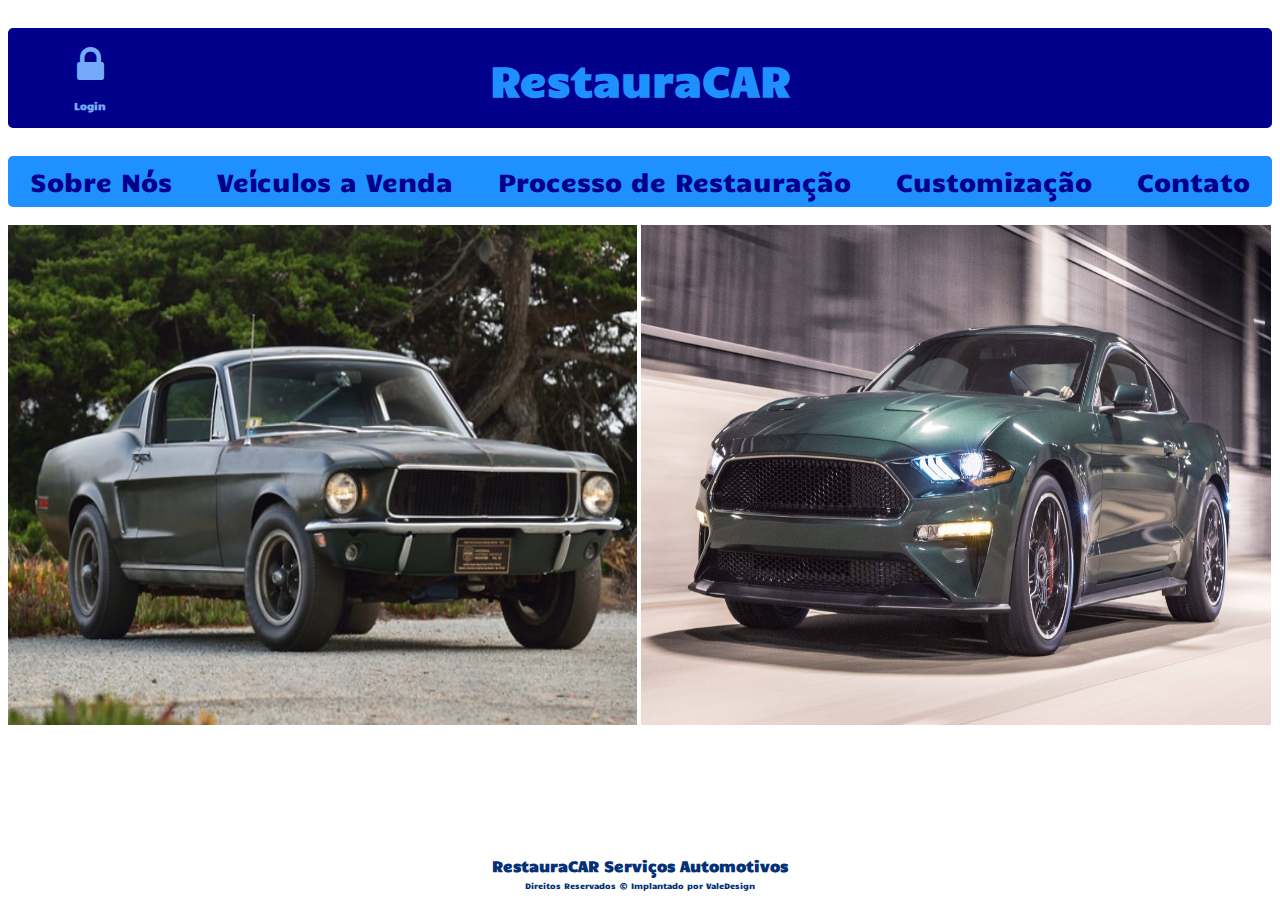
<file: index.html>
<!DOCTYPE html>
<html lang="en">

<head>
    <meta charset="UTF-8">
    <meta name="viewport" content="width=device-width, initial-scale=1.0">
    <link rel="stylesheet" type="text/css" href="style.css">
    <link rel="stylesheet" href="https://cdnjs.cloudflare.com/ajax/libs/font-awesome/4.7.0/css/font-awesome.min.css">
    <link href='https://fonts.googleapis.com/css?family=Candal' rel='stylesheet'>
    <script src="jsindex.js"></script>
    <title>RestauraCAR</title>
</head>

<body onresize="redimensionar()"></body>
<header>
    <h1>
        <div class="flex-container">
            <a class="home" href="login.html"><i class="fa fa-lock"></i><p>Login</p></a>
        </div>
        <div class="flex-containerm">
            <a class="homemobile" href="login.html"><i class="fa fa-lock"></i><p>Login</p></a>
        </div>
        <div class="flex-containerm2">
            <button<a onclick="mostrarNav()" class="navmobile"><i class="fa fa-bars"></i></a>
                </button>
        </div>
        RestauraCAR</h1>
</header>

<nav id="nav">
    <ul class="menu">
        <li><a href="about.html">Sobre Nós</a></li>
        <li><a href="venda.html">Veículos a Venda</a></li>
        <li><a href="restauracao.html">Processo de Restauração</a></li>
        <li><span>Customização <span onclick="abrirSubmenu()">
                <i class="fa fa-caret-square-o-down"></i>
           </span></span>
            <ul class="submenu">
                <li class="l1"><a href="suspensao.html">Suspensão</a></li>
                <li class="l2"><a href="motor.html">Motor</a></li>
                <li class="l3"><a href="pintura.html">Pintura</a></li>
            </ul>
        </li>
        <li><a href="contato.html">Contato</a></li>
    </ul>

</nav>

<br>
<main>
    <div class="imagem">
        <img alt="Mustang Bullit 1968" src="img/mustang1.jpg">
        <img alt="Mustang Bullit 2019" src="img/mustang2.jpg">
    </div>
</main>
<footer>
    <p id="footer1"><b>RestauraCAR Serviços Automotivos</b>
        <p id="footer2">Direitos Reservados © Implantado por ValeDesign</p>
</footer>
</body>

</html>
</file>
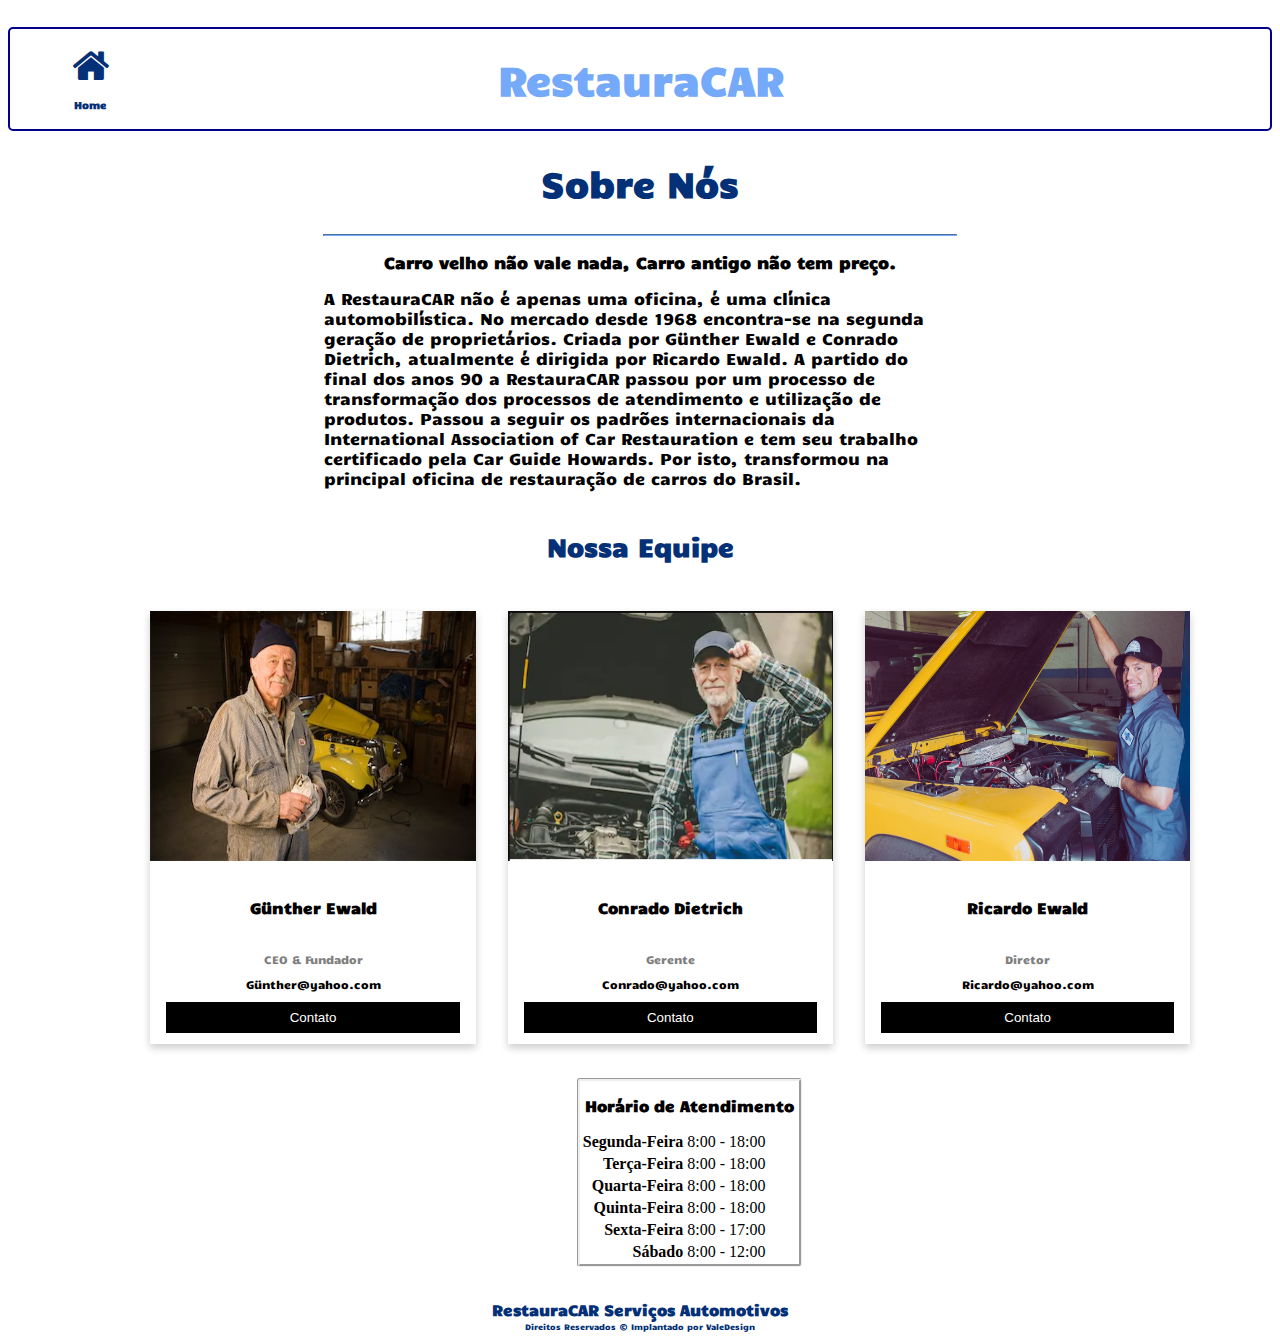
<file: about.html>
<!DOCTYPE html>
<html lang="en">

<head>
    <meta charset="UTF-8">
    <meta name="viewport" content="width=device-width, initial-scale=1.0">
    <link rel="stylesheet" type="text/css" href="styleabout.css">
    <link rel="stylesheet" href="https://cdnjs.cloudflare.com/ajax/libs/font-awesome/4.7.0/css/font-awesome.min.css">
    <link href='https://fonts.googleapis.com/css?family=Candal' rel='stylesheet'>
    <title>Sobre Nós</title>
</head>

<body>
    <header>
        <h1>
            <div class="flex-container">
                <a class="home" href="index.html"><i class="fa fa-home"></i><p>Home</p></a>
            </div>
            RestauraCAR</h1>
    </header>
    <h2>
        Sobre Nós
    </h2>
    <hr>
    <div class="textoprincipal">
        <p id="frase"><b>Carro velho não vale nada, Carro antigo não tem preço.</b></p>
        <p>A RestauraCAR não é apenas uma oficina, é uma clínica automobilística. No mercado desde 1968 encontra-se na segunda geração de proprietários. Criada por Günther Ewald e Conrado Dietrich, atualmente é dirigida por Ricardo Ewald. A partido do final
            dos anos 90 a RestauraCAR passou por um processo de transformação dos processos de atendimento e utilização de produtos. Passou a seguir os padrões internacionais da International Association of Car Restauration e tem seu trabalho certificado
            pela Car Guide Howards. Por isto, transformou na principal oficina de restauração de carros do Brasil.
        </p>
    </div>

    <h5>Nossa Equipe</h5>
    <div class="row">
        <div class="column">
            <div class="card">
                <img src="img/mecanico1.jpg" alt="Jane" style="width:100%" height="250px">
                <div class="container">
                    <h6>Günther Ewald</h6>
                    <p class="title">CEO & Fundador</p>
                    <p>Günther@yahoo.com</p>
                    <p><button class="button">Contato</button></p>
                </div>
            </div>
        </div>

        <div class="column">
            <div class="card">
                <img src="img/mecanico2.png" alt="Mike" style="width:100%" height="250px">
                <div class="container">
                    <h6>Conrado Dietrich</h6>
                    <p class="title">Gerente</p>
                    <p>Conrado@yahoo.com</p>
                    <p><button class="button">Contato</button></p>
                </div>
            </div>
        </div>

        <div class="column">
            <div class="card">
                <img src="img/mecanico 3.jpg" alt="John" style="width:100%" height="250px">
                <div class="container">
                    <h6>Ricardo Ewald</h6>
                    <p class="title">Diretor</p>
                    <p>Ricardo@yahoo.com</p>
                    <p><button class="button">Contato</button></p>
                </div>
            </div>
        </div>
    </div>


    <div class="tabela">
        <h3>Horário de Atendimento</h3>
        <table>
            <tr>
                <th>Segunda-Feira</th>
                <td>8:00 - 18:00</td>
            </tr>
            <tr>
                <th>Terça-Feira</th>
                <td>8:00 - 18:00</td>
            </tr>
            <tr>
                <th>Quarta-Feira</th>
                <td>8:00 - 18:00</td>
            </tr>
            <tr>
                <th>Quinta-Feira</th>
                <td>8:00 - 18:00</td>
            </tr>
            <tr>
                <th>Sexta-Feira</th>
                <td>8:00 - 17:00</td>
            </tr>
            <tr>
                <th>Sábado</th>
                <td>8:00 - 12:00</td>
            </tr>
        </table>
    </div><br>

    <footer>
        <p id="footer1"><b>RestauraCAR Serviços Automotivos</b>
            <p id="footer2">Direitos Reservados © Implantado por ValeDesign</p>
    </footer>

</body>

</html>
</file>
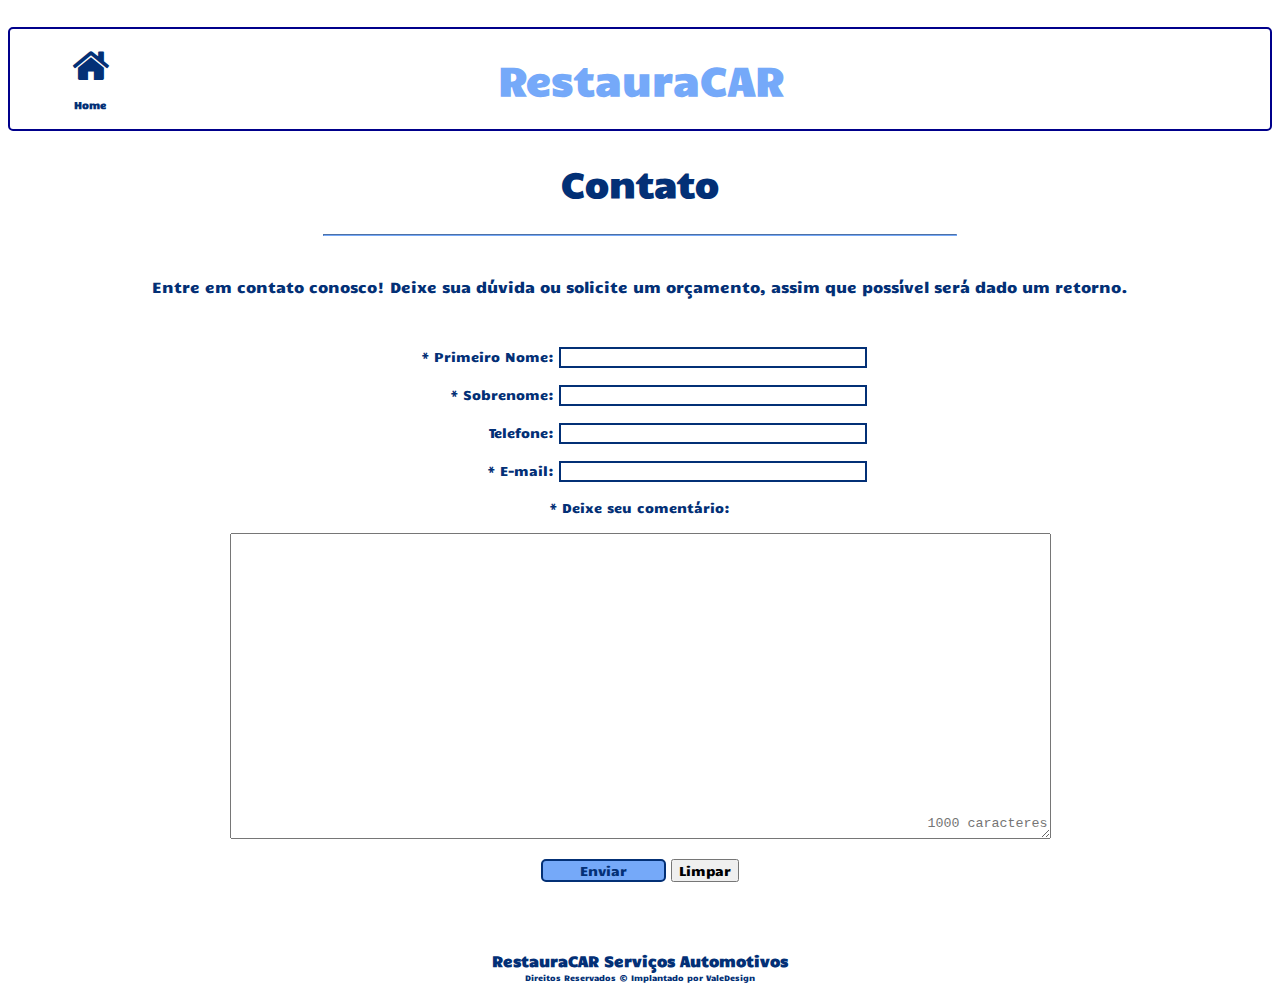
<file: contato.html>
<!DOCTYPE html>
<html lang="en">

<head>
    <meta charset="UTF-8">
    <meta name="viewport" content="width=device-width, initial-scale=1.0">
    <link rel="stylesheet" type="text/css" href="stylecontato.css">
    <link rel="stylesheet" href="https://cdnjs.cloudflare.com/ajax/libs/font-awesome/4.7.0/css/font-awesome.min.css">
    <link href='https://fonts.googleapis.com/css?family=Candal' rel='stylesheet'>
    <script src="jscontato.js"></script>
    <title>Contato</title>
</head>

<body>
    <header>
        <h1>
            <div class="flex-container">
                <a class="home" href="index.html"><i class="fa fa-home"></i><p>Home</p></a>
            </div>
            RestauraCAR</h1>
    </header>

    <h2>
        Contato
    </h2>
    <hr>
    <br>
    <p>Entre em contato conosco! Deixe sua dúvida ou solicite um orçamento, assim que possível será dado um retorno.</p>
    <br><br>
    <form id="formulario" name="formulario" action="">
        <label for="pnome">* Primeiro Nome:</label>
        <input type="text" id="pnome" name="pnome" required><br><br>
        <label for="sobrenome">* Sobrenome:</label>
        <input type="text" id="sobrenome" name="sobrenome" required><br><br>
        <label for="telefone">Telefone:</label>
        <input type="text" id="telefone" name="telefone"><br><br>
        <label for="email">* E-mail:</label>
        <input type="email" id="email" name="email" required><br><br>
        <label id="comentario" for="comentario">* Deixe seu comentário:</label><br><br>
        <textarea rows="20" cols="100" placeholder="1000 caracteres" name="comment" required></textarea><br><br>
        <input value="Enviar" type="submit" id="submit" onclick="validarForm()" name="submit">
        <button id="limpar" type="reset" name="limpar">Limpar</button>
    </form>
    <br><br><br>
    <footer>
        <p id="footer1"><b>RestauraCAR Serviços Automotivos</b>
            <p id="footer2">Direitos Reservados © Implantado por ValeDesign</p>
    </footer>
</body>

</html>
</file>
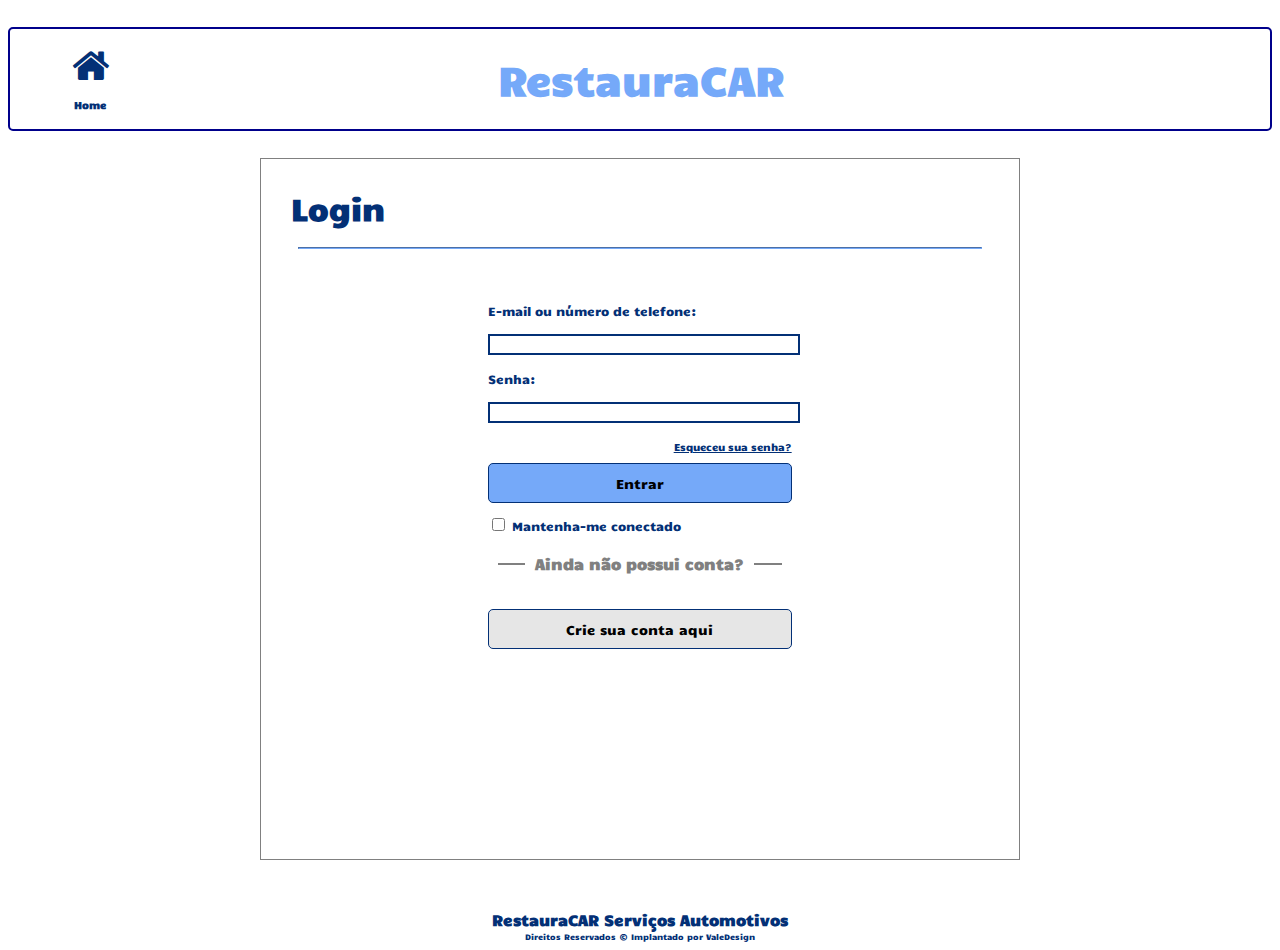
<file: login.html>
<!DOCTYPE html>
<html lang="en">

<head>
    <meta charset="UTF-8">
    <meta name="viewport" content="width=device-width, initial-scale=1.0">
    <link rel="stylesheet" type="text/css" href="stylelogin.css">
    <link rel="stylesheet" href="https://cdnjs.cloudflare.com/ajax/libs/font-awesome/4.7.0/css/font-awesome.min.css">
    <link href='https://fonts.googleapis.com/css?family=Candal' rel='stylesheet'>
    <script src="jscontato.js"></script>
    <title>Login</title>
</head>

<body>
    <header>
        <h1>
            <div class="flex-container">
                <a class="home" href="index.html"><i class="fa fa-home"></i><p>Home</p></a>
            </div>
            RestauraCAR</h1>
    </header>
    <div class="caixacinza">
        <h2>Login</h2>
        <hr>
        <br><br><br>
        <div class="teste">
            <form action="">
                <label for="login">E-mail ou número de telefone:</label><br>
                <input type="text" id="login" name="login" required><br><br>
                <label for="senha">Senha:</label><br>
                <input type="password" id="senha" name="senha" required><br><br>
                <p><a onclick="alerta()" href="">Esqueceu sua senha?</a></p>
                <button type="submit">Entrar</button>
                <label><input type="checkbox" name="checkbox" value="value"> Mantenha-me conectado</label><br>
            </form>
            <h4 class="baixo"> Ainda não possui conta? </h4><br>
            <button type="button">Crie sua conta aqui</button>
        </div>
    </div>
    <footer>
        <p id="footer1"><b>RestauraCAR Serviços Automotivos</p></b>
            <p id="footer2">Direitos Reservados © Implantado por ValeDesign</p>
    </footer>
</body>

</html>
</file>
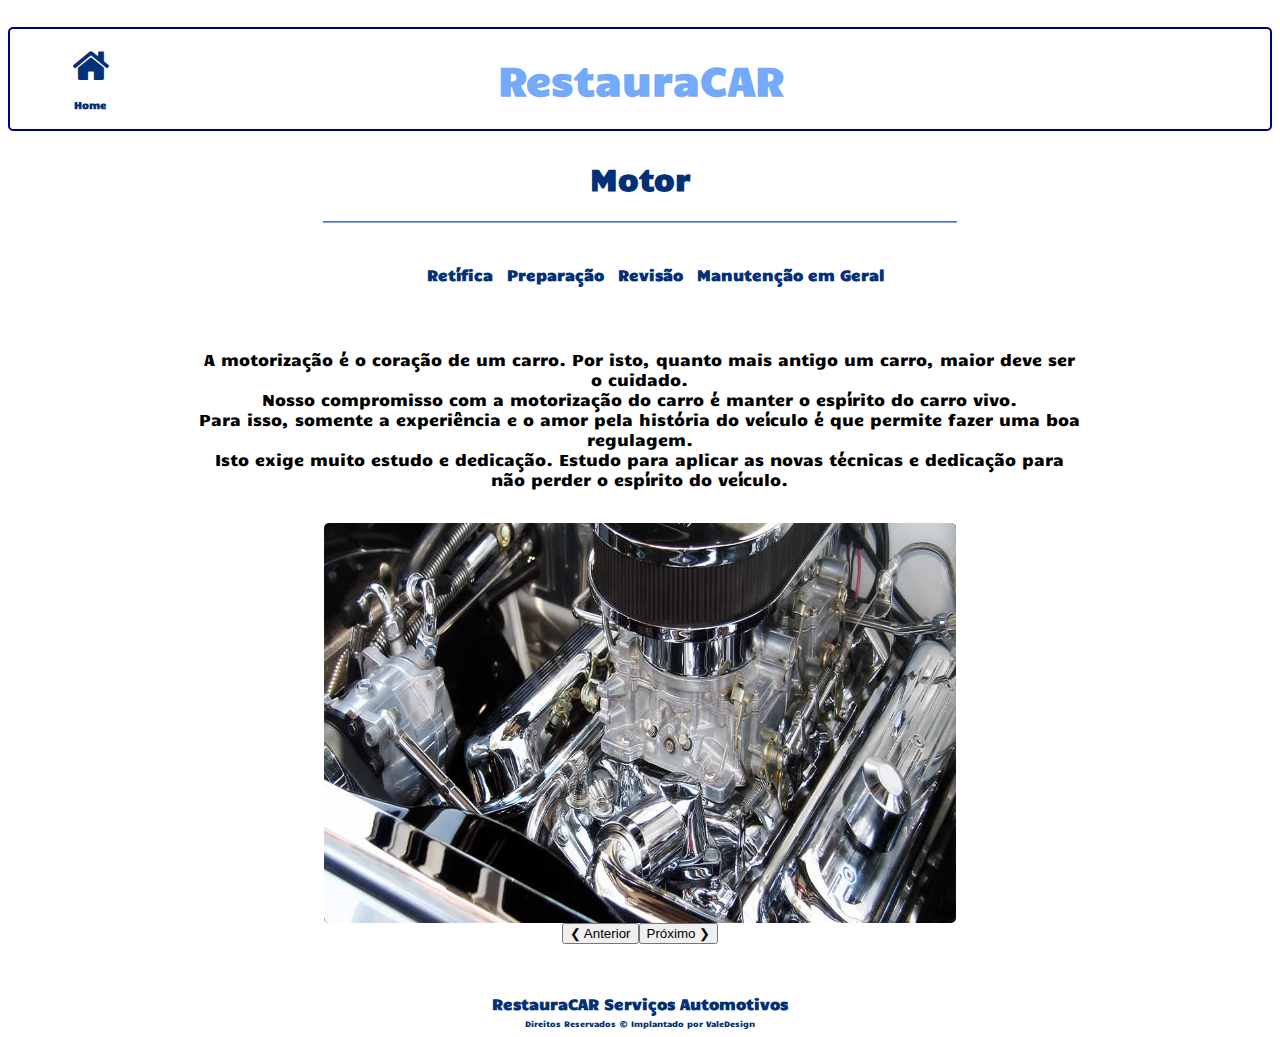
<file: motor.html>
<!DOCTYPE html>
<html lang="en">

<head>
    <meta charset="UTF-8">
    <meta name="viewport" content="width=device-width, initial-scale=1.0">
    <link rel="stylesheet" type="text/css" href="stylemotor.css">
    <link rel="stylesheet" href="https://cdnjs.cloudflare.com/ajax/libs/font-awesome/4.7.0/css/font-awesome.min.css">
    <link href='https://fonts.googleapis.com/css?family=Candal' rel='stylesheet'>
    <title>Motores</title>
</head>

<body>
    <header>
        <h1>
            <div class="flex-container">
                <a class="home" href="index.html"><i class="fa fa-home"></i><p>Home</p></a>
            </div>
            RestauraCAR</h1>
        <h2>
            Motor
        </h2>
    </header>
    <hr>
    <br>
    <div id="menu-tabela">
        <div class="table">
            <ul id="horizontal-lista">
                <li>Retífica</li>
                <li>Preparação</li>
                <li>Revisão</li>
                <li>Manutenção em Geral</li>
            </ul>
        </div>
    </div>
    <div class="textoprincipal">

        <p> A motorização é o coração de um carro. Por isto, quanto mais antigo um carro, maior deve ser o cuidado.<br>Nosso compromisso com a motorização do carro é manter o espírito do carro vivo.<br>Para isso, somente a experiência e o amor pela história
            do veículo é que permite fazer uma boa regulagem.<br> Isto exige muito estudo e dedicação. Estudo para aplicar as novas técnicas e dedicação para não perder o espírito do veículo.
        </p>

    </div>
    <br>
    <div class="container">
        <img class="slides" src="img/motor1.jpg" style="width:50%" , height="400px">
        <img class="slides" src="img/motor2.jpg" style="width:50%" , height="400px">
        <img class="slides" src="img/motor3.jpg" style="width:50%" , height="400px">
        <div>
            <div class="botoes">
                <button onclick="slide(-1)">❮ Anterior</button>
                <button onclick="slide(1)">Próximo ❯</button>
            </div>
        </div>
    </div>
    <script>
        var slideIndex = 1;
        mostrar(slideIndex);

        function slide(n) {
            mostrar(slideIndex += n);
        }

        function mostrar(n) {
            var i;
            var x = document.getElementsByClassName("slides");
            if (n > x.length) {
                slideIndex = 1
            }
            if (n < 1) {
                slideIndex = x.length
            }
            for (i = 0; i < x.length; i++) {
                x[i].style.display = "none";
            }
            x[slideIndex - 1].style.display = "block";
        }
    </script>
    <footer>
        <p id="footer1"><b>RestauraCAR Serviços Automotivos</b>
            <p id="footer2">Direitos Reservados © Implantado por ValeDesign</p>
    </footer>
</body>

</html>
</file>
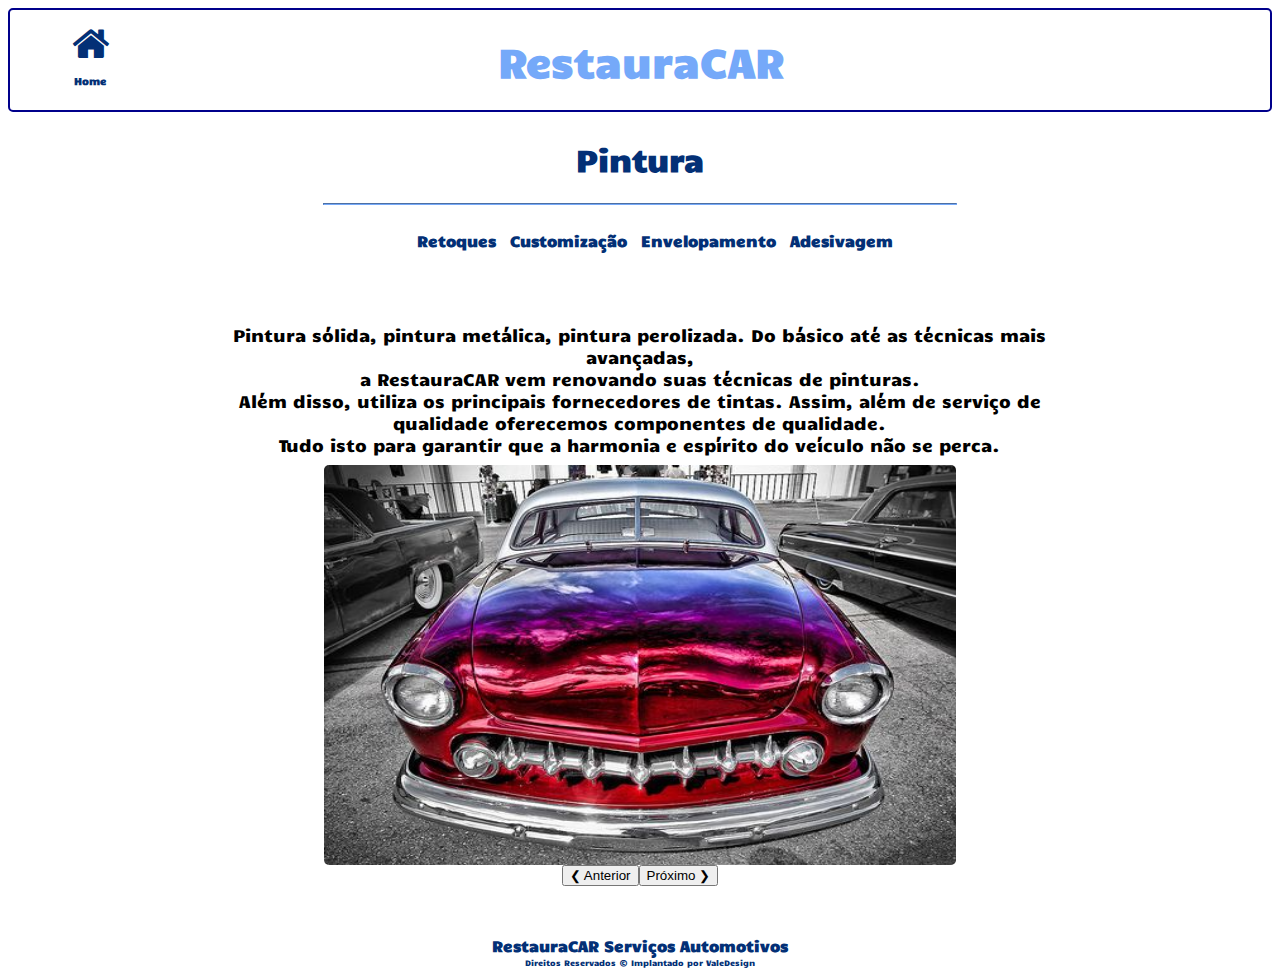
<file: pintura.html>
<html lang="en">

<head>
    <meta charset="UTF-8">
    <meta name="viewport" content="width=device-width, initial-scale=1.0">
    <link rel="stylesheet" type="text/css" href="stylepintura.css">
    <link rel="stylesheet" href="https://cdnjs.cloudflare.com/ajax/libs/font-awesome/4.7.0/css/font-awesome.min.css">
    <link href='https://fonts.googleapis.com/css?family=Candal' rel='stylesheet'>
    <title>Pintura</title>
</head>

<body>
    <header>
        <h1>
            <div class="flex-container">
                <a class="home" href="index.html"><i class="fa fa-home"></i><p>Home</p></a>
            </div>
            RestauraCAR</h1>
        <h2>
            Pintura
        </h2>
    </header>
    <hr> <br>
    <div id="menu-tabela">
        <div class="table">
            <ul id="horizontal-lista">
                <li>Retoques</li>
                <li>Customização</li>
                <li>Envelopamento</li>
                <li>Adesivagem</li>
            </ul>
        </div>
    </div>
    <div class="textoprincipal">

        <p> Pintura sólida, pintura metálica, pintura perolizada. Do básico até as técnicas mais avançadas,<br> a RestauraCAR vem renovando suas técnicas de pinturas.<br> Além disso, utiliza os principais fornecedores de tintas. Assim, além de serviço de
            qualidade oferecemos componentes de qualidade.<br> Tudo isto para garantir que a harmonia e espírito do veículo não se perca.
        </p>

    </div>
    <div class="container">
        <img class="slides" src="img/pintura1.jpg" style="width:50%" , height="400px">
        <img class="slides" src="img/pintura2.jpg" style="width:50%" , height="400px">
        <img class="slides" src="img/pintura3.jpg" style="width:50%" , height="400px">
        <div>
            <div class="botoes">
                <button onclick="slide(-1)">❮ Anterior</button>
                <button onclick="slide(1)">Próximo ❯</button>
            </div>
        </div>
    </div>
    <script>
        var slideIndex = 1;
        mostrar(slideIndex);

        function slide(n) {
            mostrar(slideIndex += n);
        }

        function mostrar(n) {
            var i;
            var x = document.getElementsByClassName("slides");
            if (n > x.length) {
                slideIndex = 1
            }
            if (n < 1) {
                slideIndex = x.length
            }
            for (i = 0; i < x.length; i++) {
                x[i].style.display = "none";
            }
            x[slideIndex - 1].style.display = "block";
        }
    </script>
    <footer>
        <p id="footer1"><b>RestauraCAR Serviços Automotivos</b>
            <p id="footer2">Direitos Reservados © Implantado por ValeDesign</p>
    </footer>
</body>

</html>
</file>
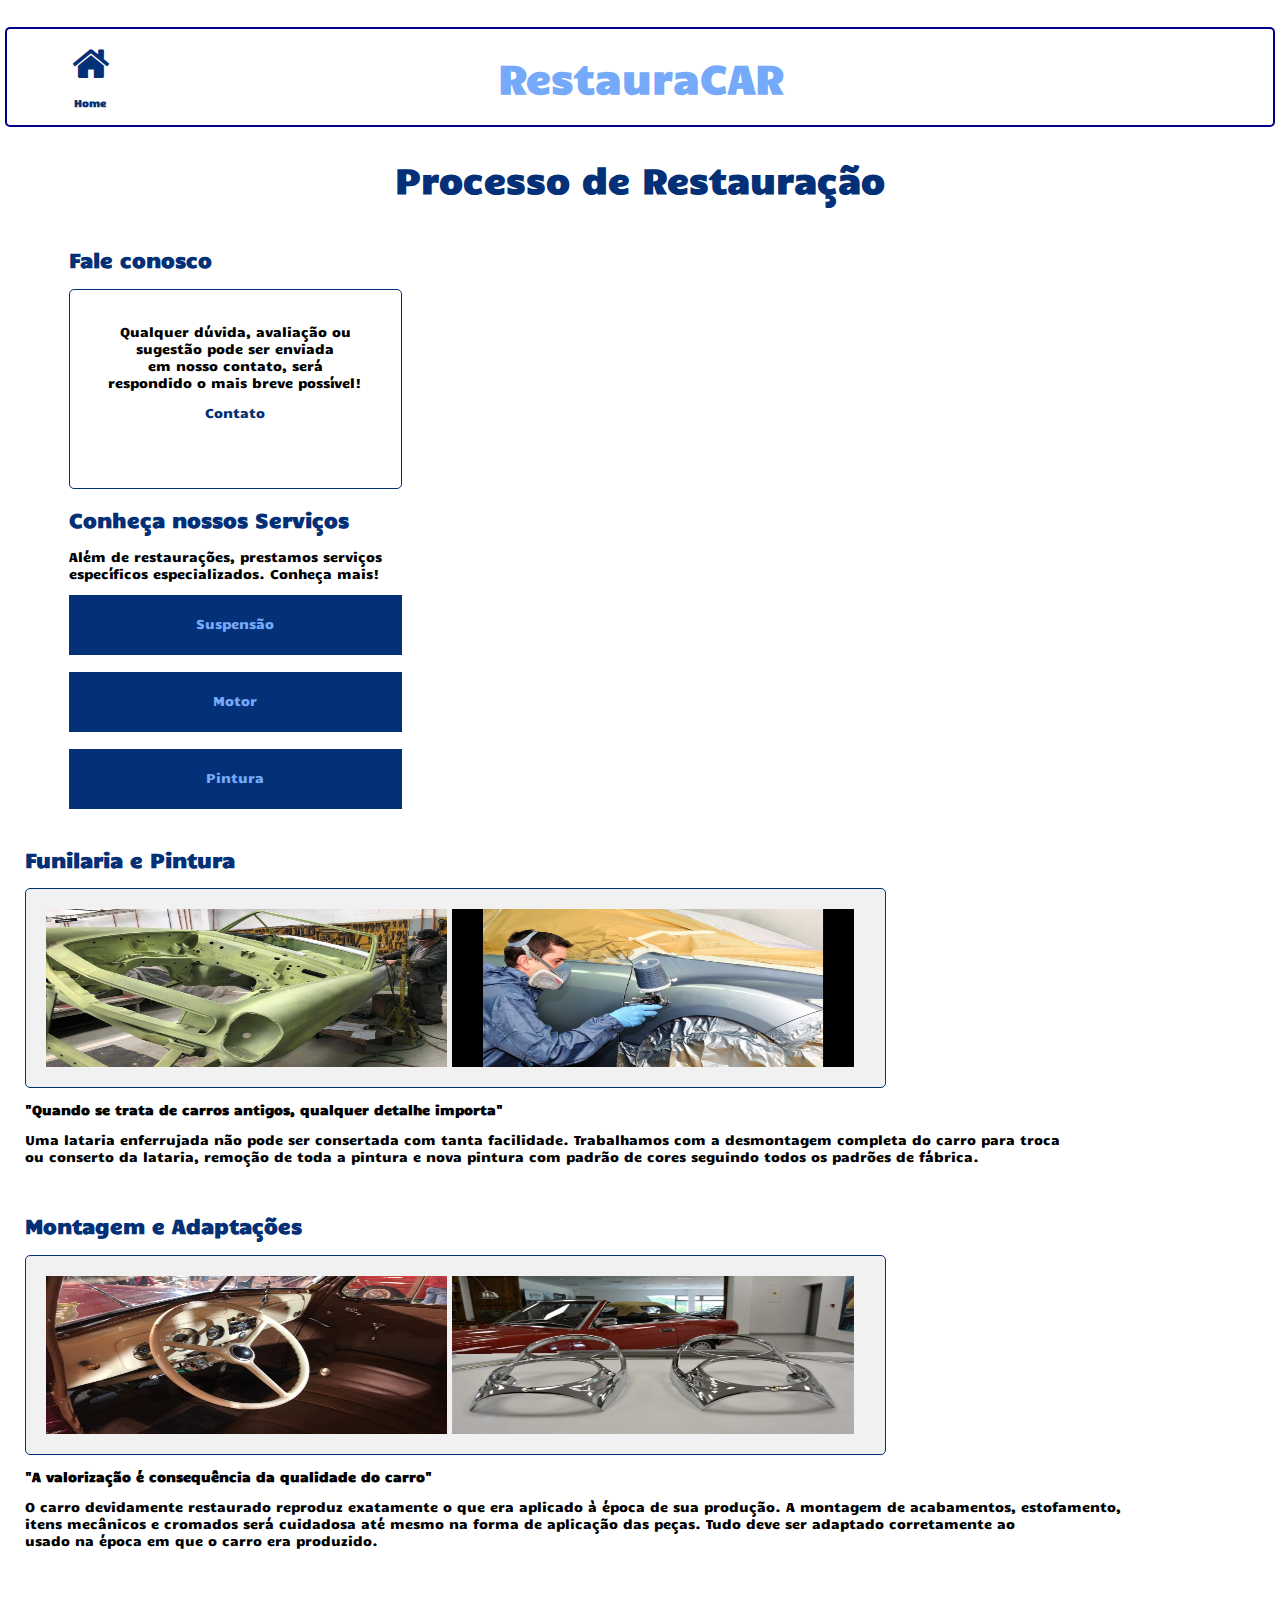
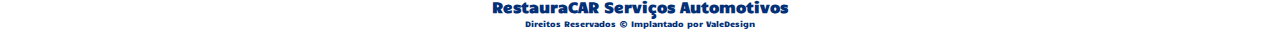
<file: restauracao.html>
<!DOCTYPE html>
<html lang="en">

<head>
    <meta charset="UTF-8">
    <meta name="viewport" content="width=device-width, initial-scale=1.0">
    <link rel="stylesheet" type="text/css" href="stylerestauracao.css">
    <link rel="stylesheet" href="https://cdnjs.cloudflare.com/ajax/libs/font-awesome/4.7.0/css/font-awesome.min.css">
    <link href='https://fonts.googleapis.com/css?family=Candal' rel='stylesheet'>
    <title>Processo de Restauração</title>
</head>

<body>
    <header>
        <h1>
            <div class="flex-container">
                <a class="home" href="index.html"><i class="fa fa-home"></i><p>Home</p></a>
            </div>
            RestauraCAR</h1>
    </header>
    <h2 class="titulo">
        Processo de Restauração
    </h2>
    <div class="linha">
        <div class="lateral">
            <h2>Fale conosco</h2>
            <div class="caixa1" style="height:200px;">
                <p>Qualquer dúvida, avaliação ou sugestão pode ser enviada<br> em nosso contato, será <br> respondido o mais breve possível!</p>
                <a href="contato.html">Contato</a>
            </div>
            <h2>Conheça nossos Serviços</h2>
            <p>Além de restaurações, prestamos serviços <br>específicos especializados. Conheça mais!</p>
            <div class="submenu" style="height:60px;"><a href="suspensao.html">Suspensão</a></div><br>
            <div class="submenu" style="height:60px;"><a href="motor.html">Motor</a></div><br>
            <div class="submenu" style="height:60px;"><a href="pintura.html">Pintura</a></div>
        </div>
        <div class="main">
            <h2>Funilaria e Pintura</h2>
            <div class="imagem" style="height:200px;">
                <img src="img/funilaria1.jpg">
                <img src="img/pintura2.jpg">
            </div>
            <p><b>"Quando se trata de carros antigos, qualquer detalhe importa"</b></p>
            <p>Uma lataria enferrujada não pode ser consertada com tanta facilidade. Trabalhamos com a desmontagem completa do carro para troca<br> ou conserto da lataria, remoção de toda a pintura e nova pintura com padrão de cores seguindo todos os padrões
                de fábrica. </p>
            <br>
            <h2>Montagem e Adaptações</h2>
            <div class="imagem" style="height:200px;">
                <img src="img/montagem1.jpeg">
                <img src="img/montagem2.jpg">
            </div>
            <p><b>"A valorização é consequência da qualidade do carro"</b></p>
            <p>O carro devidamente restaurado reproduz exatamente o que era aplicado à época de sua produção. A montagem de acabamentos, estofamento,<br> itens mecânicos e cromados será cuidadosa até mesmo na forma de aplicação das peças. Tudo deve ser adaptado
                corretamente ao <br> usado na época em que o carro era produzido.</p>
        </div>
    </div>
    <footer>
        <p id="footer1"><b>RestauraCAR Serviços Automotivos</b>
            <p id="footer2">Direitos Reservados © Implantado por ValeDesign</p>
    </footer>
</body>

</html>
</file>
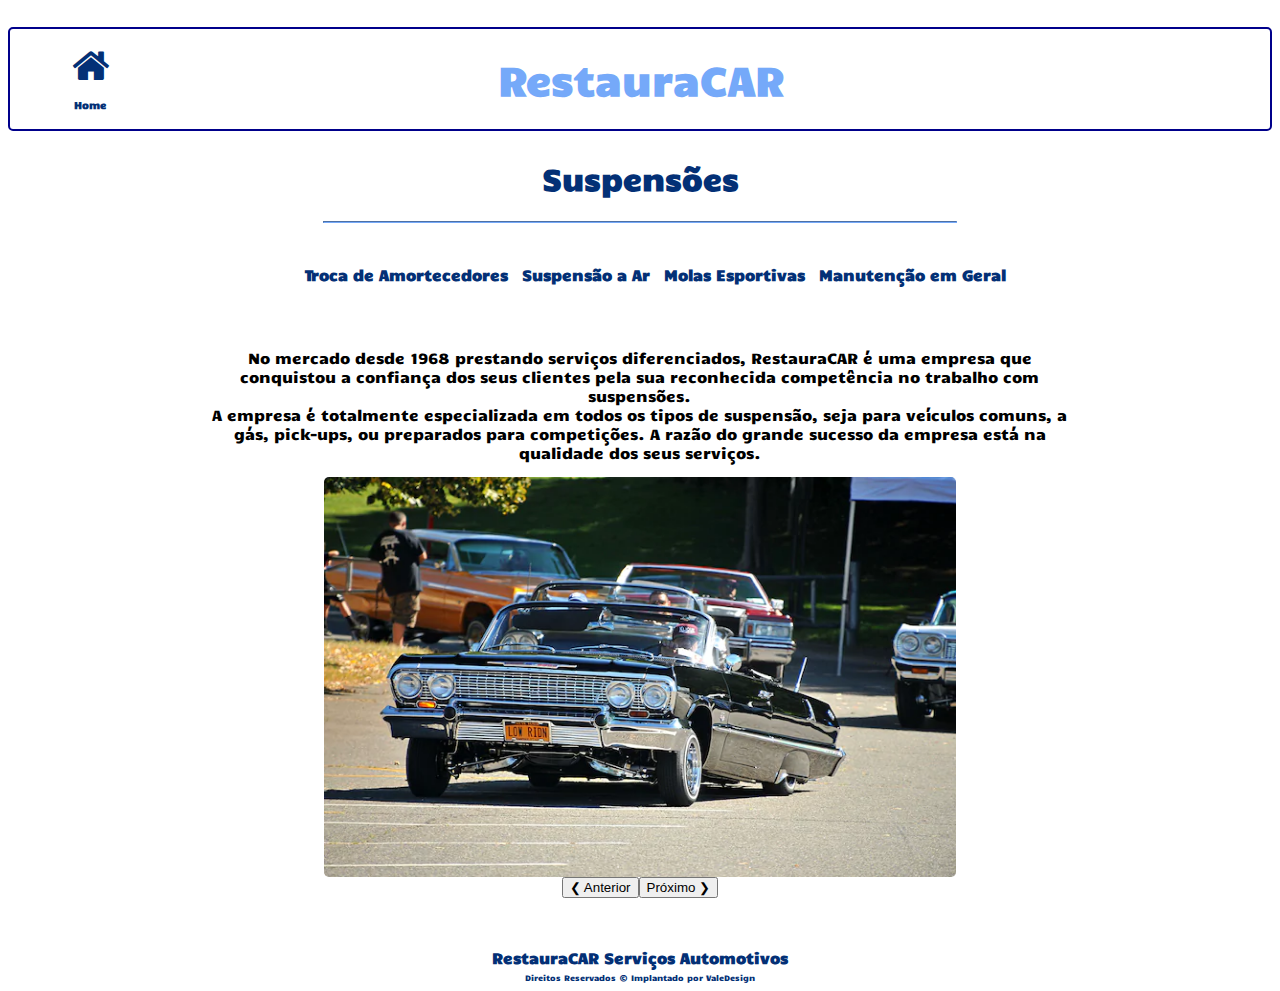
<file: suspensao.html>
<!DOCTYPE html>
<html lang="en">

<head>
    <meta charset="UTF-8">
    <meta name="viewport" content="width=device-width, initial-scale=1.0">
    <link rel="stylesheet" type="text/css" href="stylesusp.css">
    <link rel="stylesheet" href="https://cdnjs.cloudflare.com/ajax/libs/font-awesome/4.7.0/css/font-awesome.min.css">
    <link href='https://fonts.googleapis.com/css?family=Candal' rel='stylesheet'>

    <title>Suspensões</title>
</head>

<body>
    <header>
        <h1>
            <div class="flex-container">
                <a class="home" href="index.html"><i class="fa fa-home"></i><p>Home</p></a>
            </div>
            RestauraCAR</h1>
        <h2>
            Suspensões
        </h2>
        <hr> <br>
        <div id="menu-tabela">
            <div class="table">
                <ul id="horizontal-lista">
                    <li>Troca de Amortecedores</li>
                    <li>Suspensão a Ar</li>
                    <li>Molas Esportivas</li>
                    <li>Manutenção em Geral</li>
                </ul>
            </div>
        </div>
        <div class="textoprincipal">

            <p> No mercado desde 1968 prestando serviços diferenciados, RestauraCAR é uma empresa que conquistou a confiança dos seus clientes pela sua reconhecida competência no trabalho com suspensões.<br> A empresa é totalmente especializada em todos os
                tipos de suspensão, seja para veículos comuns, a gás, pick-ups, ou preparados para competições. A razão do grande sucesso da empresa está na qualidade dos seus serviços.
            </p>

        </div>
    </header>
    <div class="container">
        <img class="slides" src="img/suspensao2.png" style="width:50%" , height="400px">
        <img class="slides" src="img/suspensao1.jpg" style="width:50%" , height="400px">
        <img class="slides" src="img/suspensao3.jpg" style="width:50%" , height="400px">
        <div>
            <div class="botoes">
                <button onclick="slide(-1)">❮ Anterior</button>
                <button onclick="slide(1)">Próximo ❯</button>
            </div>
        </div>
    </div>
    <script>
        var slideIndex = 1;
        mostrar(slideIndex);

        function slide(n) {
            mostrar(slideIndex += n);
        }

        function mostrar(n) {
            var i;
            var x = document.getElementsByClassName("slides");
            if (n > x.length) {
                slideIndex = 1
            }
            if (n < 1) {
                slideIndex = x.length
            }
            for (i = 0; i < x.length; i++) {
                x[i].style.display = "none";
            }
            x[slideIndex - 1].style.display = "block";
        }
    </script>
    <footer>
        <p id="footer1"><b>RestauraCAR Serviços Automotivos</b>
            <p id="footer2">Direitos Reservados © Implantado por ValeDesign</p>
    </footer>
</body>

</html>
</file>
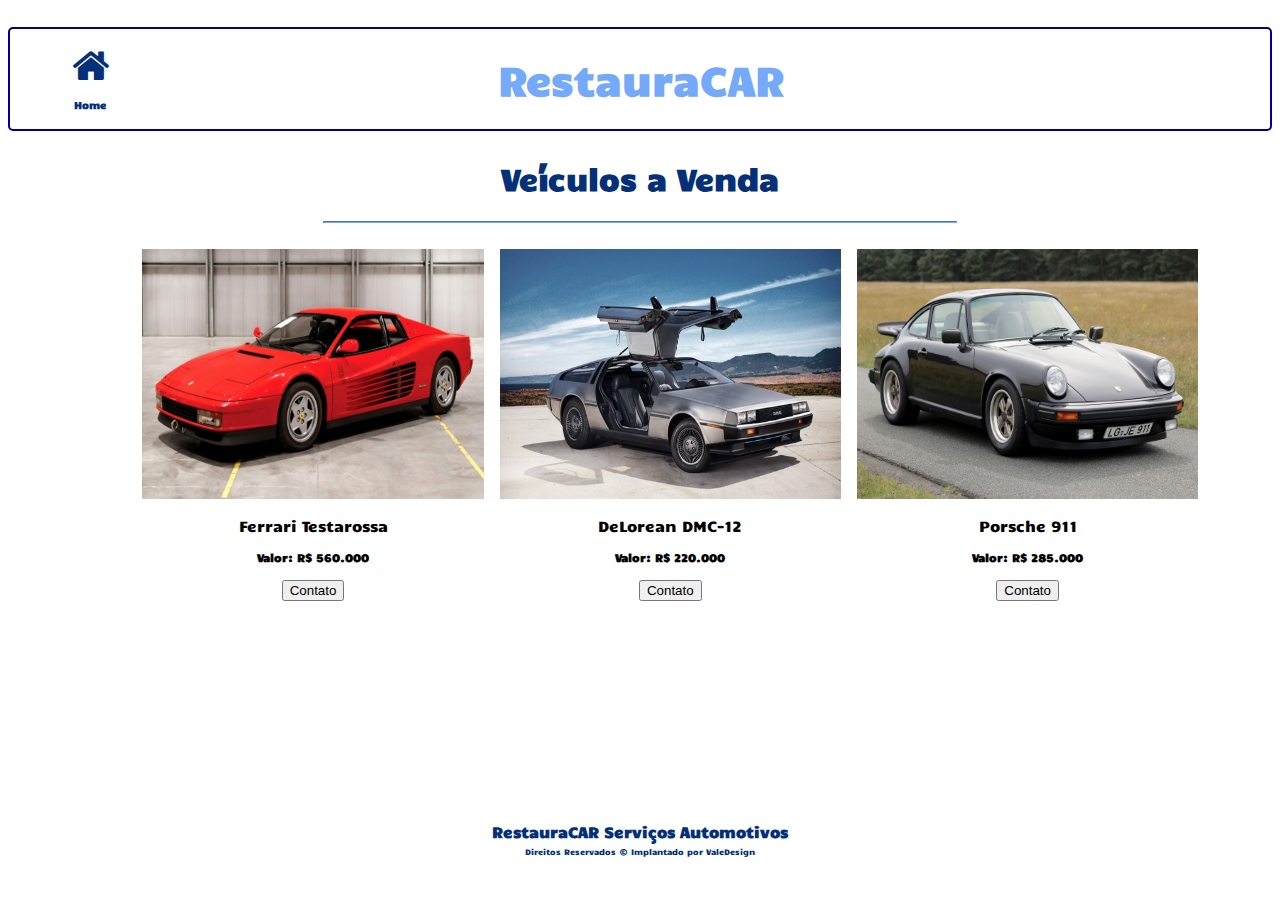
<file: venda.html>
<!DOCTYPE html>
<html lang="en">

<head>
    <meta charset="UTF-8">
    <meta name="viewport" content="width=device-width, initial-scale=1.0">
    <link rel="stylesheet" type="text/css" href="stylevenda.css">
    <link rel="stylesheet" href="https://cdnjs.cloudflare.com/ajax/libs/font-awesome/4.7.0/css/font-awesome.min.css">
    <link href='https://fonts.googleapis.com/css?family=Candal' rel='stylesheet'>
    <title>Veículos a Venda</title>
</head>

<body>
    <header>
        <h1>
            <div class="flex-container">
                <a class="home" href="index.html"><i class="fa fa-home"></i><p>Home</p></a>
            </div>
            RestauraCAR</h1>
        <h2>
            Veículos a Venda
        </h2>
        <hr> <br>

        <div class="principal">
            <div class="display">
                <div class="img">
                    <img src="img/ferrari.jpg" alt="Jane" style="width:100%" height="250px">
                    <div class="container">
                        <p>Ferrari Testarossa</p>
                        <h4>Valor: R$ 560.000</h6>
                            <p><button class="button">Contato</button></p>
                    </div>
                </div>
            </div>

            <div class="display">
                <div class="img">
                    <img src="img/delorean.jpg" alt="Mike" style="width:100%" height="250px">
                    <div class="container">
                        <p>DeLorean DMC-12</p>
                        <h4>Valor: R$ 220.000</h6>
                            <p><button class="button">Contato</button></p>
                    </div>
                </div>
            </div>

            <div class="display">
                <div class="img">
                    <img src="img/porsche.jpg" alt="John" style="width:100%" height="250px">
                    <div class="container">
                        <p>Porsche 911</p>
                        <h4>Valor: R$ 285.000</h6>
                            <p><button class="button">Contato</button></p>
                    </div>
                </div>
            </div>
        </div>


        <footer>
            <p id="footer1"><b>RestauraCAR Serviços Automotivos</b>
                <p id="footer2">Direitos Reservados © Implantado por ValeDesign</p>
        </footer>
</body>

</html>
</file>
<file: style.css>
.homemobile {
        display: none
    }
    
    .navmobile {
        display: none;
    }
    
    h1 {
        background-color: darkblue;
        height: 100px;
        display: flex;
        justify-content: center;
        align-items: center;
        text-align: center;
        border-radius: 5px;
        color: dodgerblue;
        font-family: 'Candal';
        font-size: 42px;
    }
    
    .formatado {
        display: inline-block;
        border-radius: 5px;
        background-color: dodgerblue;
        height: 51px;
    }
    
    nav {
        border-radius: 5px;
        background-color: dodgerblue;
        height: 51px;
    }
    
    nav ul {
        list-style: none;
        display: flex;
        flex-direction: row;
        justify-content: space-around;
        font-size: 25px;
        font-family: 'Candal';
        padding: 0;
        margin: 0;
    }
    
    .menu li {
        color: darkblue;
        text-align: center;
        line-height: 50px;
    }
    
    .menu li:hover {
        border: 1px solid darkblue;
        border-radius: 5px;
    }
    
    li a {
        text-decoration: none;
        color: darkblue;
    }
    
    .menu ul {
        display: none;
    }
    
    @media screen and (min-width: 800px) {
        .menu li:hover ul {
            display: flex;
            flex-direction: column;
            width: 195px;
            margin-left: 0px;
            margin-right: 0px;
            position: absolute;
            background-color: dodgerblue;
            font-size: 20px;
            border-radius: 5px;
        }
        .menu i {
            display: none;
        }
    }
    
    .carro {
        height: 500px;
        border-radius: 10px;
        width: 1000px;
    }
    
    @media screen and (max-width: 560px) {
        nav,
        .home,
        .flex-container,
        .flex-container:hover {
            display: none;
        }
        .homemobile,
        .navmobile {
            display: inline;
        }
        .imagem img {
            width: 100%;
            height: 350px;
        }
        .formatsub {
            display: block;
            flex-direction: column;
            width: 130px;
            margin-left: 35%;
            background-color: blue;
            font-size: 10px;
        }
        h1 {
            margin-bottom: 1px;
        }
        nav ul {
            display: flex;
            flex-direction: column;
            font-size: 15px;
            background-color: blue;
        }
        nav a {
            color: #75a9f9;
        }
        nav li {
            color: #75a9f9;
        }
        nav span {
            color: #75a9f9;
        }
        .flex-containerm {
            position: absolute;
            right: 3%;
            display: flex;
            justify-content: center;
            align-items: center;
            height: 70px;
            width: 60px;
        }
        .flex-containerm:hover {
            border: 2px solid #75a9f9;
            border-radius: 5px;
            margin-right: 2%;
        }
        .flex-containerm a {
            color: #75a9f9;
            text-decoration: none;
        }
        .flex-containerm p {
            font-size: 8px;
        }
        .flex-containerm2 {
            position: absolute;
            left: 3%;
            display: flex;
            justify-content: center;
            align-items: center;
            height: 70px;
            width: 60px;
        }
        .flex-containerm2:hover {
            border: 2px solid #75a9f9;
            border-radius: 5px;
        }
        .flex-containerm2 a {
            color: #75a9f9;
            text-decoration: none;
        }
        .flex-containerm2 p {
            font-size: 8px;
        }
    }
    
    .flex-container {
        position: absolute;
        left: 50px;
        display: flex;
        justify-content: center;
        align-items: center;
        height: 80px;
        width: 80px;
    }
    
    .flex-container:hover {
        border: 2px solid #75a9f9;
        border-radius: 5px;
    }
    
    a {
        color: #75a9f9;
        text-decoration: none;
    }
    
    .flex-container p {
        font-size: 10px;
    }
    
    @media screen and (min-width: 560px) {
        .imagem {
            width: 100%;
        }
        .imagem img {
            width: 49.8%;
            height: 500px;
        }
    }
    
    footer {
        font-family: 'Candal';
        margin-top: 10%;
    }
    
    #footer1 {
        margin-bottom: 0;
        font-size: 15px;
        text-align: center;
        color: #033076;
    }
    
    #footer2 {
        margin-top: 5px;
        font-size: 8px;
        text-align: center;
        color: #033076;
    }
</file>
<file: styleabout.css>
h1 {
    border: 2px solid darkblue;
    height: 100px;
    display: flex;
    justify-content: center;
    align-items: center;
    text-align: center;
    border-radius: 5px;
    color: #75a9f9;
    font-family: 'Candal';
    font-size: 40px;
}

.flex-container {
    position: absolute;
    left: 50px;
    display: flex;
    justify-content: center;
    align-items: center;
    height: 80px;
    width: 80px;
}

.flex-container:hover {
    border: 2px solid #75a9f9;
    border-radius: 5px;
}

.flex-container a {
    color: #033076;
    text-decoration: none;
}

.flex-container p {
    font-size: 10px;
}

h2 {
    justify-content: center;
    align-items: center;
    text-align: center;
    color: #033076;
    font-size: 35px;
    font-family: 'Candal';
}

hr {
    width: 50%;
    border-color: #75a9f9;
}

th {
    text-align: right;
}

.tabela {
    display: table;
    border-style: groove;
    border-width: 3px;
    margin-left: 45%;
    border-radius: 3px;
    margin-top: 10px;
}

h3 {
    text-align: center;
    font-size: 15px;
    margin-left: 5px;
    margin-right: 5px;
    font-family: 'Candal';
}

.textoprincipal {
    height: auto;
    width: 50%;
    margin: auto;
    font-size: 16px;
    font-family: 'Candal';
}

#frase {
    text-align: center;
}

.row {
    margin-left: 10%;
    font-family: 'Candal';
    font-size: 11px;
}

.column {
    float: left;
    text-align: center;
    width: 30%;
    margin-bottom: 16px;
    padding: 0 8px;
}

.card {
    box-shadow: 0 4px 8px 0 rgba(0, 0, 0, 0.2);
    margin: 8px;
}

.about-section {
    padding: 50px;
    text-align: center;
    background-color: #474e5d;
    color: white;
}

.container {
    padding: 0 16px;
}

.container::after,
.row::after {
    content: "";
    clear: both;
    display: table;
}

.title {
    color: grey;
}

.button {
    border: none;
    outline: 0;
    display: inline-block;
    padding: 8px;
    color: white;
    background-color: #000;
    text-align: center;
    cursor: pointer;
    width: 100%;
}

h5 {
    font-size: 16px;
    font-family: 'Candal';
}

.button:hover {
    background-color: #555;
}

footer {
    font-family: 'Candal';
}

#footer1 {
    margin-bottom: 0;
    font-size: 15px;
    text-align: center;
    color: #033076;
}

#footer2 {
    margin-top: 2px;
    font-size: 8px;
    text-align: center;
    color: #033076;
}

h5 {
    text-align: center;
    color: #033076;
    font-weight: bold;
    font-size: 25px;
}

h6 {
    font-size: 15px;
}

@media screen and (max-width: 560px) {
    textarea {
        width: 80%;
    }
    .tabela {
        margin-left: 30%;
    }
    .flex-container {
        left: 3%;
    }
    .column {
        width: 100%;
        display: block;
    }
    .row {
        margin-left: 0;
    }
}
</file>
<file: stylecontato.css>
h1 {
    border: 2px solid darkblue;
    height: 100px;
    display: flex;
    justify-content: center;
    align-items: center;
    text-align: center;
    border-radius: 5px;
    color: #75a9f9;
    font-family: 'Candal';
    font-size: 40px;
}

.flex-container {
    position: absolute;
    left: 50px;
    display: flex;
    justify-content: center;
    align-items: center;
    height: 80px;
    width: 80px;
}

.flex-container:hover {
    border: 2px solid #75a9f9;
    border-radius: 5px;
}

h2 {
    justify-content: center;
    align-items: center;
    text-align: center;
    color: #033076;
    font-size: 35px;
    font-family: 'Candal';
}

hr {
    width: 50%;
    border-color: #75a9f9;
}

p {
    justify-content: center;
    align-items: center;
    text-align: center;
    font-size: 15px;
    font-family: 'Candal';
}

form {
    justify-content: center;
    align-items: center;
    text-align: center;
    font-family: 'Candal';
    font-size: 13px;
}

label {
    display: inline-block;
    width: 140px;
    text-align: right;
    color: #033076;
}

input {
    width: 300px;
    border: 2px solid #033076;
}

textarea::placeholder {
    text-align: right;
    transform: translateY(280px);
}

#submit {
    color: #033076;
    background-color: #75a9f9;
    border-radius: 5px;
    width: 125px;
    height: 60x;
    font-family: 'Candal';
}

#limpar {
    font-family: 'Candal';
}

#comentario {
    display: inline;
}

p {
    color: #033076;
}

footer {
    font-family: 'Candal';
}

#footer1 {
    margin-bottom: 0;
    font-size: 15px;
}

#footer2 {
    margin-top: 2px;
    font-size: 8px;
}

a {
    color: #033076;
    text-decoration: none;
}

.flex-container p {
    font-size: 10px;
}

@media screen and (max-width: 560px) {
    textarea {
        width: 80%;
    }
    .flex-container {
        left: 3%;
    }
}
</file>
<file: stylelogin.css>
h1 {
    border: 2px solid darkblue;
    height: 100px;
    display: flex;
    justify-content: center;
    align-items: center;
    text-align: center;
    border-radius: 5px;
    color: #75a9f9;
    font-family: 'Candal';
    font-size: 40px;
}

.flex-container {
    position: absolute;
    left: 50px;
    display: flex;
    justify-content: center;
    align-items: center;
    height: 80px;
    width: 80px;
}

a {
    text-decoration: none;
}

.flex-container:hover {
    border: 2px solid #75a9f9;
    border-radius: 5px;
}

.caixacinza h2 {
    position: relative;
    top: 5px;
    left: 30px;
    color: #033076;
    font-size: 30px;
}

hr {
    width: 90%;
    border-color: #75a9f9;
}

p {
    justify-content: center;
    align-items: center;
    text-align: center;
    font-size: 20px;
    color: #033076;
    font-family: 'Candal';
}

footer {
    font-family: 'Candal';
}

#footer1 {
    margin-bottom: 0;
    font-size: 15px;
}

#footer2 {
    margin-top: 2px;
    font-size: 8px;
}

.flex-container p {
    font-size: 10px;
}

.caixacinza {
    border: 1px solid grey;
    width: 60%;
    height: 700px;
    margin: 0 auto;
    margin-bottom: 50px;
    font-family: 'Candal';
    font-size: 12px;
}

input {
    width: 100%;
}

.teste {
    width: 40%;
    margin: 0 auto;
}

label {
    color: #033076;
}

input {
    margin-top: 15px;
    border: 2px solid #033076;
}

input[type=text]:focus,
input[type=password]:focus {
    background-color: #ddd;
    outline: none;
}

.teste p {
    text-align: right;
    text-decoration: underline;
    font-size: 10px;
    margin-top: 1px;
}

a {
    color: #033076;
}

button[type=submit] {
    width: 100%;
    border-radius: 5px;
    border: 1px solid #033076;
    height: 40px;
    background-color: #75a9f9;
}

button[type=submit]:hover {
    background-color: #305386;
}

input[type="checkbox"] {
    width: auto;
}

.line-center {
    margin: 0;
    padding: 0 10px;
    background: #fff;
    display: inline-block;
}

h4 {
    display: flex;
    flex-direction: row;
    color: grey;
    font-size: 15px;
}

h4:before,
h4:after {
    content: "";
    flex: 1 1;
    border-bottom: 2px solid grey;
    margin: auto;
    margin-left: 10px;
    margin-right: 10px;
}

button {
    width: 100%;
    border-radius: 5px;
    border: 1px solid #033076;
    height: 40px;
    background-color: #e6e6e6;
    font-family: 'Candal';
}

button:hover {
    background-color: grey;
}

@media screen and (max-width: 560px) {
    textarea {
        width: 80%;
    }
    .flex-container {
        left: 3%;
    }
    h4 {
        display: inline-block;
        font-size: 17px;
        margin: 0 0 10;
    }
}
</file>
<file: stylemotor.css>
h1 {
    border: 2px solid darkblue;
    height: 100px;
    display: flex;
    justify-content: center;
    align-items: center;
    text-align: center;
    border-radius: 5px;
    color: #75a9f9;
    font-family: 'Candal';
    font-size: 40px;
}

.flex-container {
    position: absolute;
    left: 50px;
    display: flex;
    justify-content: center;
    align-items: center;
    height: 80px;
    width: 80px;
}

.flex-container:hover {
    border: 2px solid #75a9f9;
    border-radius: 5px;
}

h2 {
    justify-content: center;
    align-items: center;
    text-align: center;
    color: #033076;
    font-family: 'Candal';
    font-size: 30px;
}

hr {
    width: 50%;
    border-color: #75a9f9;
}

p {
    justify-content: center;
    align-items: center;
    text-align: center;
    font-size: 16px;
}

.botoes {
    margin-bottom: 50px;
}


/* cor do logo  home */

a {
    color: #033076;
    text-decoration: none;
}

.flex-container p {
    font-size: 10px;
}

.textoprincipal {
    width: 70%;
    height: 30%;
    display: flex;
    margin: auto;
    justify-content: center;
    align-items: center;
    text-align: center;
    font-family: 'Candal';
}

.slides {
    margin-left: 25%;
    display: flex;
    justify-content: center;
    align-items: center;
    text-align: center;
}

img {
    border-radius: 5px;
}

@media only screen and (max-width: 600px) {
    .textoprincipal {
        margin-top: 30px;
        align-items: center;
        display: flex;
        justify-content: center;
    }
    img {
        height: 200px;
    }
    #horizontal-lista ul {
        min-width: 50%;
        padding-top: 20px;
    }
    #horizontal-lista li {
        list-style: none;
        margin: 0px 0 3px 0;
        display: column;
        color: #033076;
        font-weight: bold;
        font-size: 15px;
        font-family: 'Candal';
    }
    .flex-container {
        left: 3%;
    }
}

ul {
    text-align: center;
}

#menu-tabela {
    height: 84px;
}

.botoes {
    align-items: center;
    display: flex;
    justify-content: center;
}

.table {
    display: table;
    margin: 0 auto;
}

@media only screen and (min-width: 600px) {
    #horizontal-lista ul {
        min-width: 696px;
        padding-top: 20px;
    }
    #horizontal-lista li {
        margin: 0px 10px 0 0;
        display: inline;
        color: #033076;
        font-weight: bold;
        border-radius: 5px;
        font-size: 15px;
        font-family: 'Candal';
    }
}


/* -------------------------------------rodape ----------------------------------------*/

footer {
    font-family: 'Candal';
}

#footer1 {
    margin-bottom: 0;
    font-size: 15px;
    text-align: center;
    color: #033076;
}

#footer2 {
    margin-top: 5px;
    font-size: 8px;
    text-align: center;
    color: #033076;
}
</file>
<file: stylepintura.css>
h1 {
    border: 2px solid darkblue;
    height: 100px;
    display: flex;
    justify-content: center;
    align-items: center;
    text-align: center;
    border-radius: 5px;
    color: #75a9f9;
    font-family: 'Candal';
    font-size: 40px;
}

.flex-container {
    position: absolute;
    left: 50px;
    display: flex;
    justify-content: center;
    align-items: center;
    height: 80px;
    width: 80px;
}

.flex-container:hover {
    border: 2px solid #75a9f9;
    border-radius: 5px;
}

h2 {
    justify-content: center;
    align-items: center;
    text-align: center;
    color: #033076;
    font-family: 'Candal';
    font-size: 30px;
}

.botoes {
    margin-bottom: 50px;
}

hr {
    width: 50%;
    border-color: #75a9f9;
}

p {
    justify-content: center;
    align-items: center;
    text-align: center;
    font-size: 17px;
}

a {
    color: #033076;
    text-decoration: none;
}

.flex-container p {
    font-size: 10px;
}

.textoprincipal {
    width: 70%;
    height: 30%;
    display: flex;
    margin: auto;
}

.slides {
    margin-left: 25%;
    display: flex;
    justify-content: center;
    align-items: center;
    text-align: center;
}

img {
    border-radius: 5px;
}

@media only screen and (max-width: 600px) {
    .textoprincipal {
        margin-top: 30px;
        align-items: center;
        display: flex;
        justify-content: center;
        font-family: 'Candal';
    }
    img {
        height: 250px;
    }
    #horizontal-lista ul {
        min-width: 50%;
        padding-top: 20px;
    }
    #horizontal-lista li {
        list-style: none;
        margin: 0px 0 3px 0;
        display: column;
        color: #033076;
        font-weight: bold;
        font-size: 15px;
        font-family: 'Candal';
    }
    p {
        font-size: 14px;
    }
    .flex-container {
        left: 3%;
    }
}

ul {
    text-align: center;
}

#menu-tabela {
    height: 84px;
}

.botoes {
    align-items: center;
    display: flex;
    justify-content: center;
}

.table {
    display: table;
    margin: 0 auto;
}

@media only screen and (min-width: 600px) {
    #horizontal-lista ul {
        min-width: 696px;
        padding-top: 20px;
    }
    #horizontal-lista li {
        margin: 0px 10px 0 0;
        display: inline;
        color: #033076;
        font-weight: bold;
        border-radius: 5px;
        font-size: 15px;
        font-family: 'Candal';
    }
    .textoprincipal {
        width: 70%;
        height: 150px;
        justify-content: center;
        align-items: center;
        text-align: center;
        display: flex;
        font-size: 20px;
        font-family: 'Candal';
    }
}

footer {
    font-family: 'Candal';
}

#footer1 {
    margin-bottom: 0;
    font-size: 15px;
    text-align: center;
    color: #033076;
}

#footer2 {
    margin-top: 2px;
    font-size: 8px;
    text-align: center;
    color: #033076;
}
</file>
<file: stylerestauracao.css>
h1 {
    border: 2px solid darkblue;
    height: 100px;
    display: flex;
    justify-content: center;
    align-items: center;
    text-align: center;
    border-radius: 5px;
    color: #75a9f9;
    font-family: 'Candal';
    font-size: 40px;
}

.flex-container {
    position: absolute;
    left: 50px;
    display: flex;
    justify-content: center;
    align-items: center;
    height: 80px;
    width: 80px;
}

.flex-container:hover {
    border: 2px solid #75a9f9;
    border-radius: 5px;
}

.flex-container p {
    font-size: 10px;
}

.titulo {
    justify-content: center;
    align-items: center;
    text-align: center;
    color: #033076;
    font-size: 35px;
}

a {
    color: #033076;
    text-decoration: none;
}

* {
    box-sizing: border-box;
}

body {
    font-family: 'Candal';
    margin: 0;
    font-size: 13px;
    margin-left: 5px;
    margin-right: 5px;
}

.linha {
    display: -ms-flexbox;
    display: flex;
    -ms-flex-wrap: wrap;
    flex-wrap: wrap;
}

.lateral {
    margin-left: 5%;
}

img {
    max-height: 100%;
    max-width: 200%;
}

.main {
    -ms-flex: 70%;
    flex: 70%;
    background-color: white;
    padding: 20px;
}

.imagem {
    width: 70%;
    border-radius: 5px;
    border: 1px solid #033076;
    border-radius: 5px;
    padding: 20px;
    background-color: #f1f1f1;
}

.imagem img {
    width: 49%;
}

.caixa1 {
    width: 70%;
    border: 1px solid #033076;
    border-radius: 5px;
    padding: 20px;
    justify-content: center;
    align-items: center;
    text-align: center;
    border-radius: 5px;
}

h2 {
    color: #033076;
    font-family: 'Candal';
    font-size: 20px;
}

.submenu {
    background-color: #033076;
    width: 70%;
    padding: 20px;
    justify-content: center;
    align-items: center;
    text-align: center;
}

.submenu a {
    color: #75a9f9;
}

#footer1 {
    margin-bottom: 0;
    font-size: 15px;
    text-align: center;
    color: #033076;
}

#footer2 {
    margin-top: 2px;
    font-size: 8px;
    text-align: center;
    color: #033076;
}

@media screen and (max-width: 700px) {
    .linha {
        flex-direction: column;
    }
    .imagem img {
        height: 100%;
    }
    /* posicionar home */
    .flex-container {
        left: 3%;
    }
}
</file>
<file: stylesusp.css>
h1 {
    border: 2px solid darkblue;
    height: 100px;
    display: flex;
    justify-content: center;
    align-items: center;
    text-align: center;
    border-radius: 5px;
    color: #75a9f9;
    font-family: 'Candal';
    font-size: 40px;
}

.flex-container {
    position: absolute;
    left: 50px;
    display: flex;
    justify-content: center;
    align-items: center;
    height: 80px;
    width: 80px;
}

.flex-container:hover {
    border: 2px solid #75a9f9;
    border-radius: 5px;
}

h2 {
    justify-content: center;
    align-items: center;
    text-align: center;
    color: #033076;
    font-family: 'Candal';
    font-size: 30px;
}

hr {
    width: 50%;
    border-color: #75a9f9;
}

p {
    justify-content: center;
    align-items: center;
    text-align: center;
    font-size: 15px;
}

.botoes {
    margin-bottom: 50px;
}


/* cor do logo  home */

a {
    color: #033076;
    text-decoration: none;
}

.flex-container p {
    font-size: 10px;
}

.textoprincipal {
    width: 70%;
    height: 30%;
    display: flex;
    margin: auto;
    font-family: 'Candal';
}

.slides {
    margin-left: 25%;
    display: flex;
    justify-content: center;
    align-items: center;
    text-align: center;
}

img {
    border-radius: 5px;
}

@media only screen and (max-width: 600px) {
    .textoprincipal {
        margin-top: 30px;
        align-items: center;
        display: flex;
        justify-content: center;
    }
    img {
        height: 250px;
    }
    #horizontal-lista ul {
        min-width: 50%;
        padding-top: 20px;
    }
    #horizontal-lista li {
        list-style: none;
        margin: 0px 0 3px 0;
        display: column;
        color: #033076;
        font-weight: bold;
        font-size: 15px;
        font-family: 'Candal';
    }
    .flex-container {
        left: 3%;
    }
}

ul {
    text-align: center;
}

#menu-tabela {
    height: 84px;
}

.botoes {
    align-items: center;
    display: flex;
    justify-content: center;
}

.table {
    display: table;
    margin: 0 auto;
}

@media only screen and (min-width: 600px) {
    #horizontal-lista ul {
        min-width: 696px;
        padding-top: 20px;
    }
    #horizontal-lista li {
        margin: 0px 10px 0 0;
        display: inline;
        color: #033076;
        font-weight: bold;
        border-radius: 5px;
        font-size: 15px;
        font-family: 'Candal';
    }
}

footer {
    font-family: 'Candal';
}

#footer1 {
    margin-bottom: 0;
    font-size: 15px;
    text-align: center;
    color: #033076;
}

#footer2 {
    margin-top: 5px;
    font-size: 8px;
    text-align: center;
    color: #033076;
}
</file>
<file: stylevenda.css>
h1 {
    border: 2px solid darkblue;
    height: 100px;
    display: flex;
    justify-content: center;
    align-items: center;
    text-align: center;
    border-radius: 5px;
    color: #75a9f9;
    font-family: 'Candal';
    font-size: 40px;
}

.flex-container {
    position: absolute;
    left: 50px;
    display: flex;
    justify-content: center;
    align-items: center;
    height: 80px;
    width: 80px;
}

.flex-container:hover {
    border: 2px solid #75a9f9;
    border-radius: 5px;
}

h2 {
    justify-content: center;
    align-items: center;
    text-align: center;
    color: #033076;
    font-family: 'Candal';
    font-size: 30px;
}

hr {
    width: 50%;
    border-color: #75a9f9;
}

p {
    justify-content: center;
    align-items: center;
    text-align: center;
    font-size: 15px;
}

.botoes {
    margin-bottom: 50px;
}

.principal {
    margin-left: 10%;
    font-family: 'Candal';
    font-size: 11px;
}

.principal::after {
    content: "";
    clear: both;
    display: table;
}

.display {
    float: left;
    text-align: center;
    width: 30%;
    margin-bottom: 16px;
    padding: 0 8px;
}

a {
    color: #033076;
    text-decoration: none;
}

.flex-container p {
    font-size: 10px;
}

@media only screen and (max-width: 600px) {
    .flex-container {
        left: 3%;
    }
    .principal {
        margin-left: 0;
    }
    .display {
        width: 100%;
        display: block;
    }
}

img:hover {
    height: 350px;
}

footer {
    font-family: 'Candal';
    margin-top: 15%;
}

#footer1 {
    margin-bottom: 0;
    font-size: 15px;
    text-align: center;
    color: #033076;
}

#footer2 {
    margin-top: 5px;
    font-size: 8px;
    text-align: center;
    color: #033076;
}
</file>
